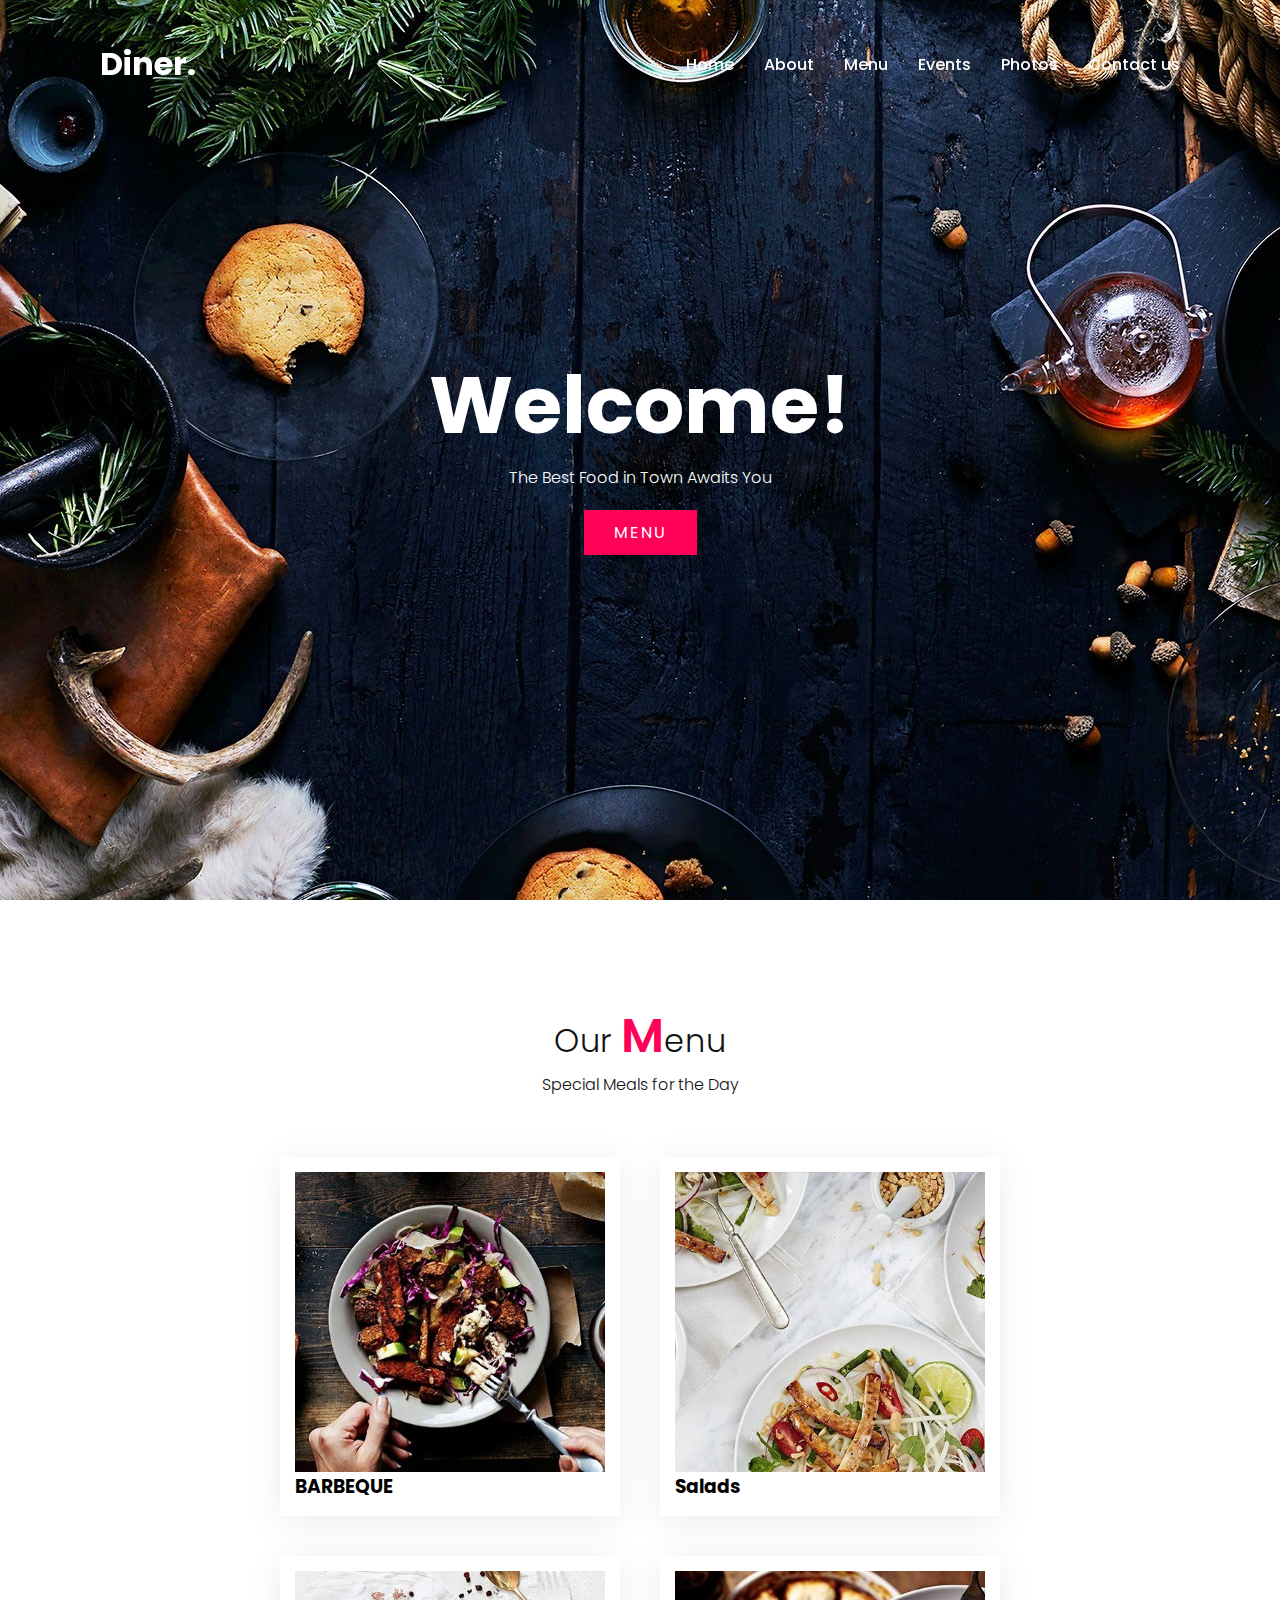
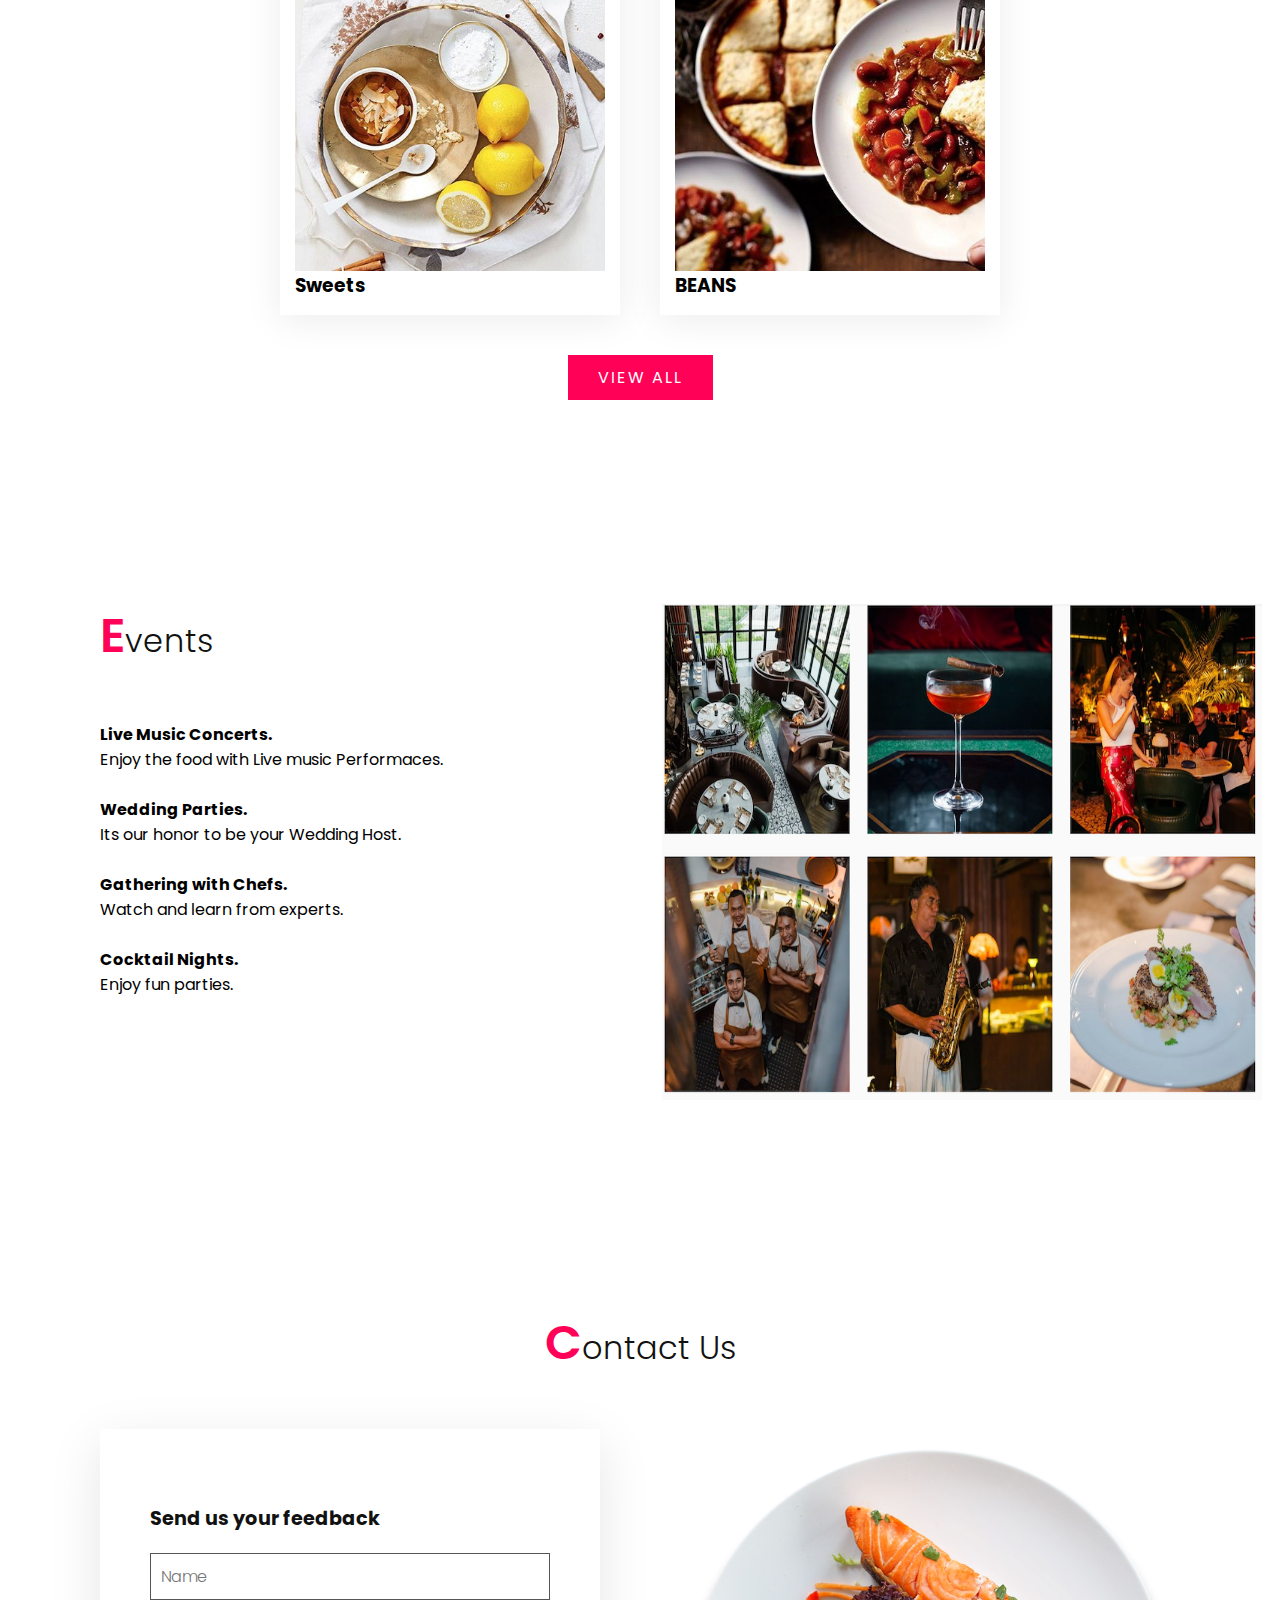
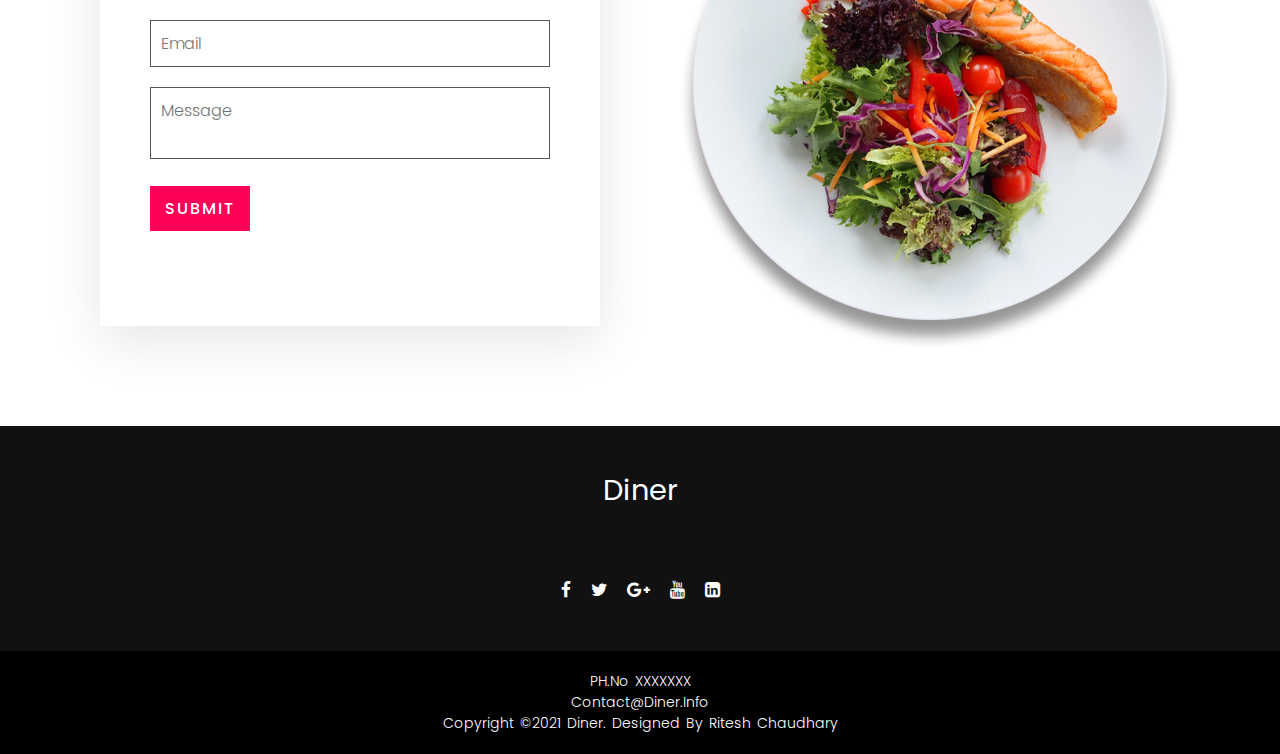
<file: index.html>
<!DOCTYPE html>
<html>
    <head>
        <link rel="stylesheet" href="style.css">
        <link rel="stylesheet" href="https://stackpath.bootstrapcdn.com/font-awesome/4.7.0/css/font-awesome.min.css">


        <title>homepage</title>


    </head>
    <body>
        <header>
            <a href="#" class="logo">Diner<span>.</span></a>
            <ul class="nav">
                <li><a href="#banner">Home</a></li>
                <li><a href="aboutus.html">About</a></li>
                <li><a href="menu.html">Menu</a></li>
                <li><a href="#events">Events</a></li>
                <li><a href="photogal.html">Photos</a></li>
                <li><a href="#contact">Contact us</a></li>
            </ul>
        </header>
        <section class="banner" id="banner">
        <div class="content">        
        <h2>Welcome!</h2>
        <p>The Best Food in Town Awaits You</p>
        <a href="menu.html" class="btn">Menu</a>
        </div> 
       </section>
       <script type="text/javascript">
       window.addEventListener("scroll",function(){
           var header = document.querySelector("header");
           header.classList.toggle("sticky",window.scrollY > 0);
       })
    
    </script>
    
       <section class="menu" id="menu"> 
           <div class="title">
               <h2 class="Ttext">Our <span>M</span>enu</h2>
               <p>Special Meals for the Day</p>
           </div>
           <div class="content">
               <div class="box">
                   <div class="imgbx">
                       <img src="img/menu-group-1.jpg">
                   </div>
                <div class="text">
                    <h3>Salads</h3>
                </div> 

               </div>
               <div class="box">
                <div class="imgbx">
                    <img src="img/menu-group-2.jpg">
                </div>
             <div class="text">
                 <h3>BARBEQUE</h3>
             </div> 

            </div>
            <div class="box">
                <div class="imgbx">
                    <img src="img/menu-group-3.jpg">
                </div>
             <div class="text">
                 <h3>BEANS</h3>
             </div> 

            </div>
            <div class="box">
                <div class="imgbx">
                    <img src="img/menu-group-4.jpg">
                </div>
             <div class="text">
                 <h3>Sweets</h3>
             </div> 

            </div>
           </div>
           <div class="title">
            <a href="menu.html" class="btn">View All</a>
        </div>
       </section>
       <section class="events" id="events">
        <div class="row">
            <div class="col50">
                <h2 class="Ttext"><span>E</span>vents</h2>
               <p> <br><br><h4>Live Music Concerts.</h4>Enjoy the food with Live music Performaces.<br><br>
                <h4>Wedding Parties.</h4>Its our honor to be your Wedding Host.<br><br>
                <h4>Gathering with Chefs.</h4>Watch and learn from experts.<br><br>
               <h4>Cocktail Nights.</h4>Enjoy fun parties.<br><br> </p>
            </div>
            <div class="col50">
                <div class="imgbx">
                    <img src = "img/events.png" width="600" height="500" >
                </div>
            </div>
        </div>
    </section>
    <section class="contact" id="contact"> 
        <div class="title">
            <h2 class="Ttext"><span>C</span>ontact Us</h2>
        </div>
        <div class ="cformimg">
        <img src="img/contact.png" height="500px" width="500px">
        </div>
        <div class="cform">
            <h3>Send us your feedback</h3>
            <div class="inputbox">
                <input type="text" placeholder="Name">
            </div>
            <div class="inputbox">
                <input type="email" placeholder="Email">
            </div>
            <div class="inputbox">
                <textarea placeholder="Message"></textarea>
            </div>
            <div class="inputbox">
                <input type="submit" placeholder="send">
            </div>
            
            
        </div>
        </section>
    <footer>
        <div class="footer-content">
            <h3>Diner</h3>
            <p>Thankyou For visiting Our Website.</p>
            <ul class="socials">
                <li><a href="#"><i class="fa fa-facebook"></i></a></li>
                <li><a href="#"><i class="fa fa-twitter"></i></a></li>
                <li><a href="#"><i class="fa fa-google-plus"></i></a></li>
                <li><a href="#"><i class="fa fa-youtube"></i></a></li>
                <li><a href="#"><i class="fa fa-linkedin-square"></i></a></li>
            </ul>
        </div>
        
        <div class="footer-bottom">
            <p>PH.No XXXXXXX</p>
            <p>contact@diner.info</p>
            <p>copyright &copy;2021 Diner. designed by Ritesh Chaudhary</p>
        </div>
    </footer>
       
    
    </body>
</html>
</file>
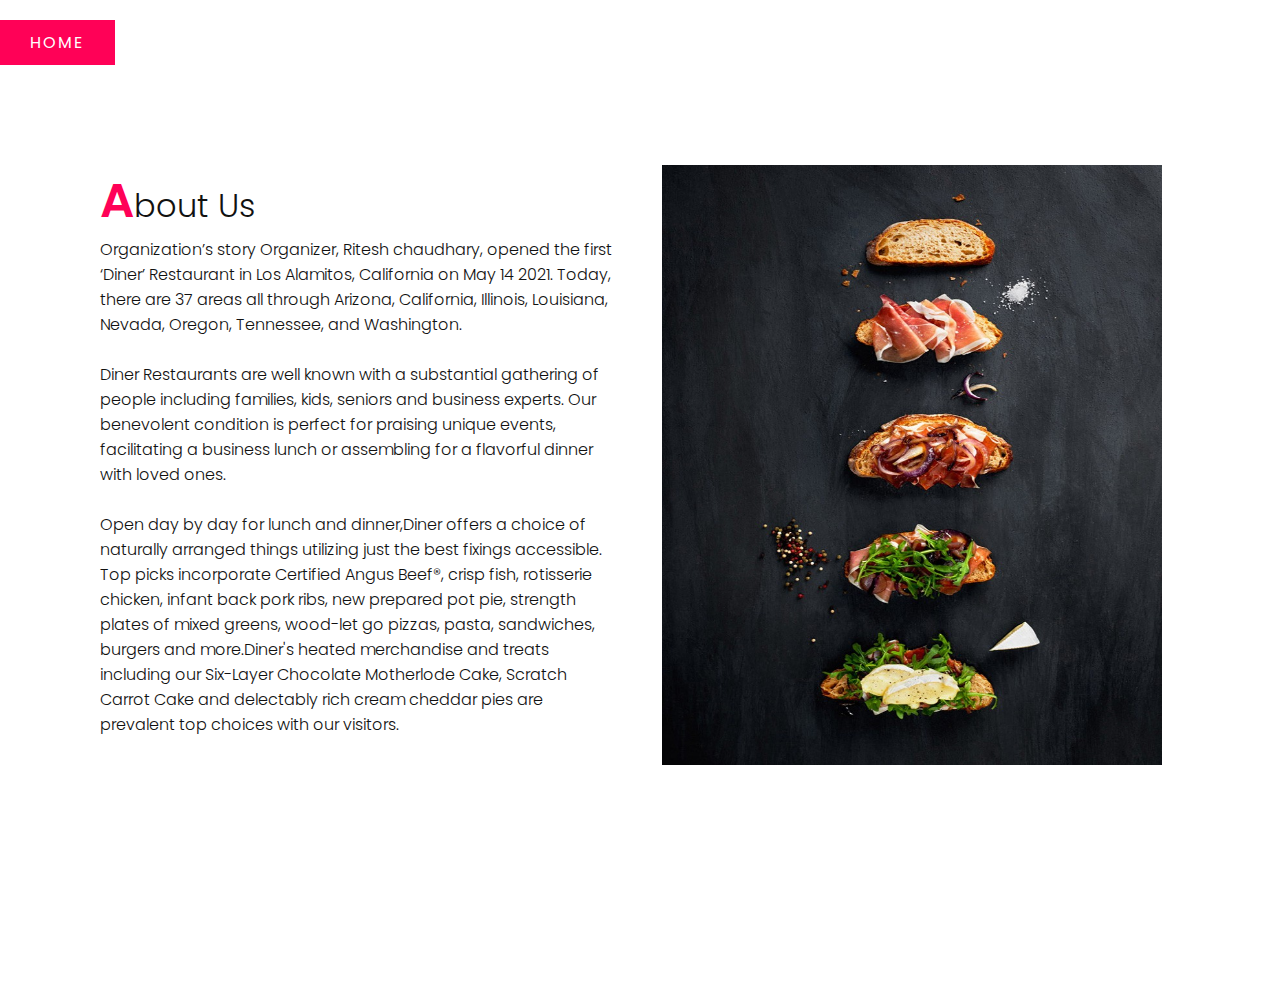
<file: aboutus.html>
<!DOCTYPE html>
<html>
    <head>
        <title>About US</title>
        <link rel="stylesheet" href="style.css">
    </head>
    <body>
        <a href="index.html" class="btn">Home</a>
        <section class="about" id="about">
            <div class="row">
                <div class="col50">
                    <h2 class="Ttext"><span>A</span>bout Us</h2>
                    <p>Organization’s story Organizer, Ritesh chaudhary, opened the first 
                        ‘Diner’ Restaurant in Los Alamitos, California on May 14 2021. 
                        Today, there are 37 areas all through Arizona, California, Illinois, Louisiana, 
                        Nevada, Oregon, Tennessee, and Washington.<br><br> 
                        Diner Restaurants are well known with 
                        a substantial gathering of people including families, kids, seniors and business experts. 
                        Our benevolent condition is perfect for praising unique events, facilitating a business lunch or assembling for a flavorful dinner with loved ones.
                        <br><br> 
                        Open day by day for lunch and dinner,Diner offers a choice of naturally arranged things utilizing just the best fixings accessible. 
                        Top picks incorporate Certified Angus Beef®, crisp fish, rotisserie chicken, infant back pork ribs, new prepared pot pie, strength plates of mixed 
                        greens, wood-let go pizzas, pasta, sandwiches, burgers and more.Diner's heated merchandise and treats including our Six-Layer Chocolate 
                        Motherlode Cake, Scratch Carrot Cake and delectably rich cream cheddar pies are prevalent top choices with our visitors.</p>
                </div>
                <div class="col50">
                    <div class="imgbx">
                        <img src = "img/delight-group-2.jpg" width="500" height="600">
                    </div>
                </div>
            </div>
        </section>
    </body>
</html>
</file>
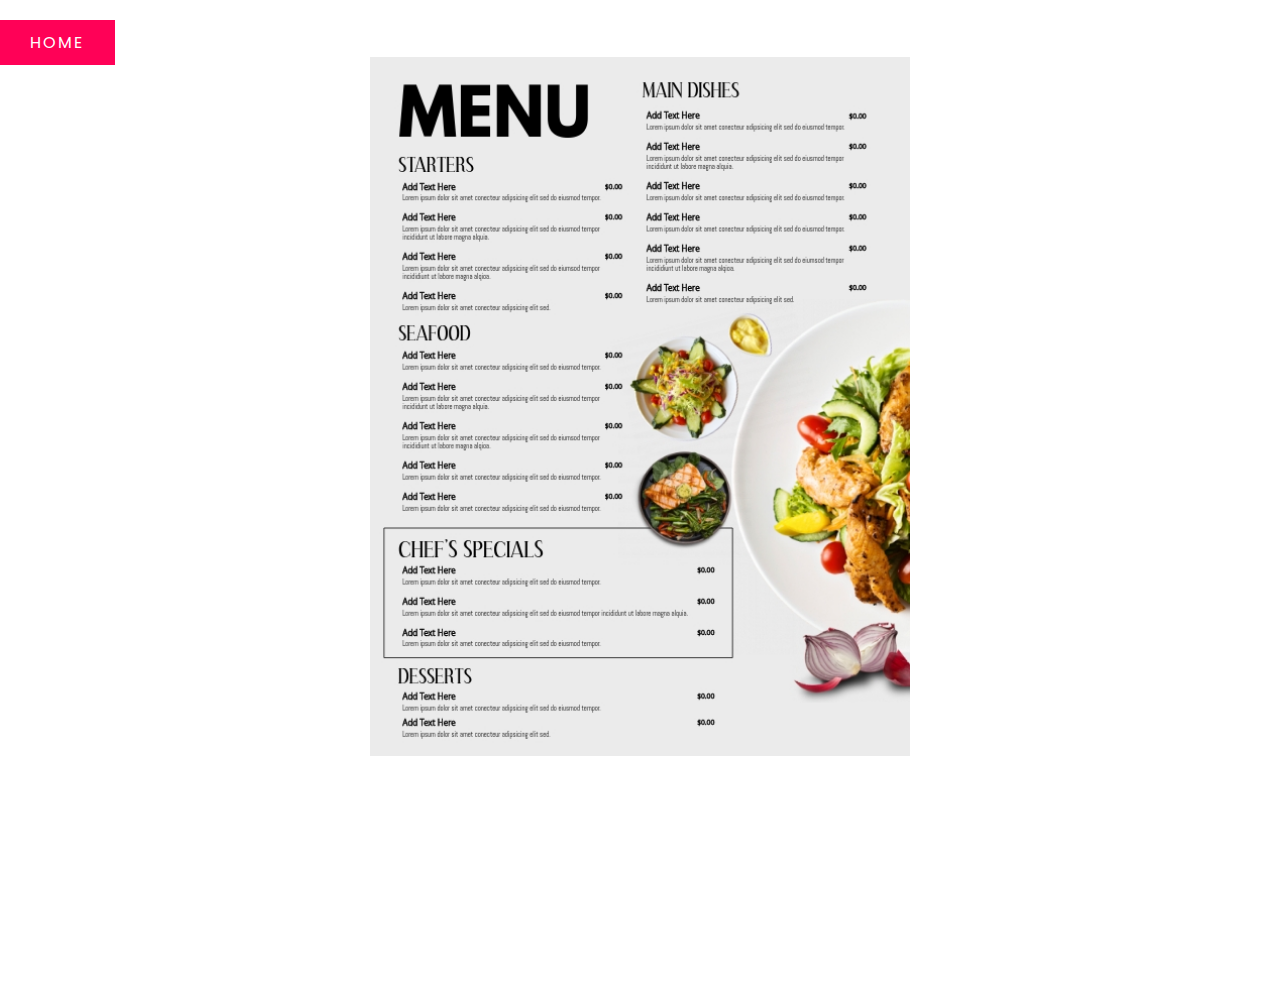
<file: menu.html>
<!DOCTYPE html>
<html>
    <head>
        <title>
            Menu
        </title>
        <link rel="stylesheet" href="style.css">
    </head>
    <body>
        <a href="index.html" class="btn">Home</a>
        <section>        
                <div class="col50">
                    <div class="imgbx">
                        <img src = "img/menu.jpeg" class="center">
                    </div>
                </div>
            </div>
        </section>
    </body>
</html>
</file>
<file: style.css>
@import url('https://fonts.googleapis.com/css?family=Poppins:200,300,400,500,600,700,800,900&display=swap');

* { 
    margin: 0;
    padding: 0;
    box-sizing: border-box;
    font-family: 'Poppins', sans-serif;
}
p {
  font-weight: 300;
  color: #111;
}
body{
  min-height: 1000px;
}

.banner {
  position: relative;
  width: 100%;
  min-height: 100vh;
  display: flex;
  justify-content: center;
  align-items: center;
  background-image: url("img/hero.jpg");
   }
.banner .content{
  max-width: 900px;
  text-align: center;

}
.banner .content h2{
  font-size: 5em;
  color: #fff;
}
.banner .content p{
  font-size: 1em;
  color: #fff;
}
.btn{
  font-size: 1em;
  color: #fff;
  background: #ff0157;
  display: inline-block;
  padding: 10px 30px;
  margin-top: 20px;
  text-transform: uppercase;
  text-decoration: none;
  letter-spacing: 2px;
  transition: 0.5s;
}
.btn :hover{
  letter-spacing: 6px;
}
header{
  position: fixed;
  top: 0;
  left: 0;
  width: 100%;
  padding: 40px 100px;
  z-index: 10000;
  display: flex;
  justify-content: space-between;
  align-items: center;
  transition: 0.5s;
}
header.sticky{
  background: #fff;
  padding: 5px 100px;
  box-shadow: 0 5px 20px rgba(0,0,0,0.05);
}
header.sticky .logo,
header.sticky ul li a{
  color: #000;

}
header .logo{
  color: #fff;
  font-weight: 700;
  font-size: 2em;
  text-decoration: none;
}
header .nav{
  position: relative;
  display: flex;
}
header .nav li{
  list-style: none;
  margin-left: 30px;
   
}
header .nav li a {
  text-decoration: none;
  color:#fff;
  font-weight: 500;
}
header .nav li a:hover{
  color: #ff0157;
}
section{
  padding: 100px;
}
.row{
  position: relative;
  width: 100%;
  display: flex;
  justify-content: space-between;
}
.row .col50{
  position: relative;
  width: 48%;
}
.Ttext{
  color:#111;
  font-size: 2em;
  font-weight: 300;

}
.Ttext span{
  color: #ff0157;
  font-size: 1.5em;
  font-weight: 600;
}
.title {
  width: 100%;
  display: flex;
  justify-content: center;
  flex-direction: column;
  align-items: center;
}
.menu .content{
  display: flex;
  justify-content: center;
  flex-direction: row-reverse;
  flex-wrap: wrap;
  margin-top: 40px;

}
.menu .content .box {
  width: 340px;
  margin: 20px;
  border: 15px solid #fff;
  box-shadow: 0 5px 35px rgba(0,0,0,0.08);
}
.menu .content .box .imgbx{
  position: relative;
  width: 100%;
  height: 300px;
}

.menu .content .box .imgbx img{
  position: absolute;
  top:0;
  left: 0;
  width: 100%;
  height: 100%;
  object-fit: cover;
}
.slider-box{
  width: 90%;
  height: 90vh;
  margin: 30px auto;
  position: relative;

}
#slider{
  width: 100%;
  display: inline-flex;
  
}
#slider img{
  width: 100%;
  height: 100vh;
}
.indicators{
   position: absolute;
   left: 50%;
   bottom: 20px;
   transform: translateX(-50%);
}
.indicators span{
display: inline-block;
width: 15px;
height: 15px;
border-radius: 50%;
background: rgba(255,255,255,0.5);
cursor: pointer;
}


.cform{
  padding: 75px 50px;
  background: #fff;
  box-shadow: 0 15px 50px rgba(0,0,0,0.1);
  max-width: 500px;
  margin-top: 50px;

}
.cformimg{
    float: right;
    margin-top: 70px;

}
.cform h3{
  color: #111;
  font-size: 1.2em;
  margin-bottom: 20px;
  font-weight: 500px;
}
.cform .inputbox{
  position: relative;
  width: 100%;
  margin-bottom: 20px;

}
.cform .inputbox input,
.cform .inputbox textarea {
width: 100%;
border: 1px solid #555;
padding: 10px;
color: #111;
outline: none;
font-size: 16px;
font-weight: 300;
resize: none;
}

.cform .inputbox input[type="submit"]{
  font-size: 1em;
  color: #fff;
  background: #ff0157;
  display: inline-block;
  text-transform: uppercase;
  text-decoration: none;
  letter-spacing: 2px;
  max-width: 100px;
  font-weight: 500;
  border: none;
  cursor: pointer;
}
footer{
  
  background: #111;
  height: auto;
  width: 100vw;
  font-family: "Open Sans";
  padding-top: 40px;
  color: #fff;
}
.footer-content{
  display: flex;
  align-items: center;
  justify-content: center;
  flex-direction: column;
  text-align: center;
}
.footer-content h3{
  font-size: 1.8rem;
  font-weight: 400;
  text-transform: capitalize;
  line-height: 3rem;
}
.footer-content p{
  max-width: 500px;
  margin: 10px auto;
  line-height: 28px;
  font-size: 14px;
}
.socials{
  list-style: none;
  display: flex;
  align-items: center;
  justify-content: center;
  margin: 1rem 0 3rem 0;
}
.socials li{
  margin: 0 10px;
}
.socials a{
  text-decoration: none;
  color: #fff;
}
.socials a i{
  font-size: 1.1rem;
  transition: color .4s ease;

}
.socials a:hover i{
  color: #ff0157;
}
.footer-bottom{
  background: #000;
  width: 100vw;
  padding: 20px 0;
  text-align: center;
}
.footer-bottom p{
  color: #fff;
  font-size: 14px;
  word-spacing: 2px;
  text-transform: capitalize;
}
.center{
  margin-top: -10%;
  display: block;
  margin-left: auto;
  margin-right: auto;
  width: 50%;
}
</file>
